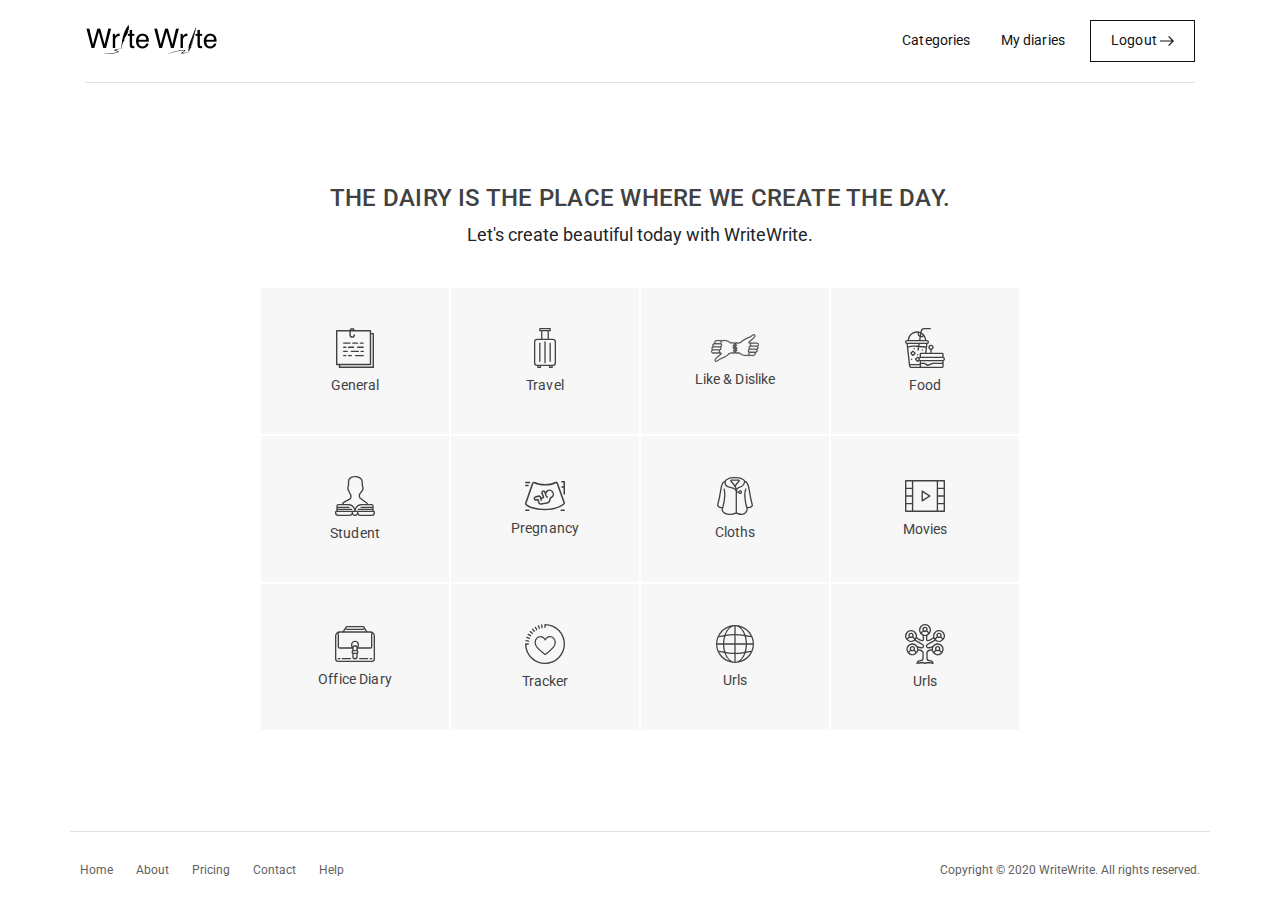
<file: index.html>
<!doctype html>
<html lang="en">
    <head>
        <!-- Required meta tags -->
        <meta charset="utf-8">
        <meta name="viewport" content="width=device-width, initial-scale=1, shrink-to-fit=no">
        <title>Home</title>
        <!-- CSS -->
        <link rel="stylesheet" href="css/bootstrap.min.css" integrity="sha384-Vkoo8x4CGsO3+Hhxv8T/Q5PaXtkKtu6ug5TOeNV6gBiFeWPGFN9MuhOf23Q9Ifjh" crossorigin="anonymous">
        <link href="https://fonts.googleapis.com/css2?family=Roboto:ital,wght@0,100;0,300;0,400;0,500;0,700;0,900;1,100;1,300;1,400;1,500;1,700;1,900&display=swap" rel="stylesheet">
        <link rel="stylesheet" href="css/style.css">
        <link rel="stylesheet" href="css/responsive.css">
    </head>
    <body>

        <!-- Header -->
        <header class="header">
            <div class="container">
                <nav class="navbar navbar-expand-lg navbar-light">
                    <a class="navbar-brand" href="#">
                        <img src="image/logo.png" alt="Write Write" class="img-fluid">
                    </a>
                    <button class="navbar-toggler" type="button" data-toggle="collapse" data-target="#navbarSupportedContent" aria-controls="navbarSupportedContent" aria-expanded="false" aria-label="Toggle navigation">
                        <span class="navbar-toggler-icon"></span>
                    </button>
                    <div class="collapse navbar-collapse" id="navbarSupportedContent">
                        <ul class="navbar-nav">
                            <li class="nav-item">
                                <a class="nav-link" href="#">Categories</a>
                            </li>
                            <li class="nav-item">
                                <a class="nav-link" href="#">My diaries</a>
                            </li>
                            <li class="nav-item">
                                <a class="nav-link btn" href="#">
                                    Logout
                                    <img src="image/left-arrow.svg" alt="" class="img-fluid">
                                </a>
                            </li>
                        </ul>
                    </div>
                </nav>
            </div>
        </header>
<!-- 
        <audio controls>
          <source src="http://vovan.s3ming.com/vovan.mp3" type="audio/mpeg">
        Your browser does not support the audio element.
        </audio> -->


        <section class="main home_main">
            <div class="container">
                <div class="row justify-content-center">
                    <div class="col-md-8">
                        <div class="ev_home_1">
                            <h2>The dairy is the place where we create the day.</h2>
                            <p>Let's create beautiful today with WriteWrite.</p>
                        </div>
                        <div class="ev_home_2">
                            <div class="row">
                                <div class="col-md-3 box_col">
                                    <a href="#">
                                        <div class="box">
                                            <img src="image/icon-1.svg" alt="" class="img-fluid">
                                            <h3>General</h3>
                                        </div>
                                    </a>
                                </div>
                                <div class="col-md-3 box_col">
                                    <a href="#">
                                        <div class="box">
                                            <img src="image/icon-2.svg" alt="" class="img-fluid">
                                            <h3>Travel</h3>
                                        </div>
                                    </a>
                                </div>
                                <div class="col-md-3 box_col">
                                    <a href="#">
                                        <div class="box">
                                            <img src="image/icon-3.svg" alt="" class="img-fluid">
                                            <h3>Like & Dislike</h3>
                                        </div>
                                    </a>
                                </div>
                                <div class="col-md-3 box_col">
                                    <a href="#">
                                        <div class="box">
                                            <img src="image/icon-4.svg" alt="" class="img-fluid">
                                            <h3>Food</h3>
                                        </div>
                                    </a>
                                </div>
                                <div class="col-md-3 box_col">
                                    <a href="#">
                                        <div class="box">
                                            <img src="image/icon-5.svg" alt="" class="img-fluid">
                                            <h3>Student</h3>
                                        </div>
                                    </a>
                                </div>
                                <div class="col-md-3 box_col">
                                    <a href="#">
                                        <div class="box">
                                            <img src="image/icon-6.svg" alt="" class="img-fluid">
                                            <h3>Pregnancy</h3>
                                        </div>
                                    </a>
                                </div>
                                <div class="col-md-3 box_col">
                                    <a href="#">
                                        <div class="box">
                                            <img src="image/icon-7.svg" alt="" class="img-fluid">
                                            <h3>Cloths</h3>
                                        </div>
                                    </a>
                                </div>
                                <div class="col-md-3 box_col">
                                    <a href="#">
                                        <div class="box">
                                            <img src="image/icon-8.svg" alt="" class="img-fluid">
                                            <h3>Movies</h3>
                                        </div>
                                    </a>
                                </div>
                                <div class="col-md-3 box_col">
                                    <a href="#">
                                        <div class="box">
                                            <img src="image/icon-9.svg" alt="" class="img-fluid">
                                            <h3>Office Diary</h3>
                                        </div>
                                    </a>
                                </div>
                                <div class="col-md-3 box_col">
                                    <a href="#">
                                        <div class="box">
                                            <img src="image/icon-10.svg" alt="" class="img-fluid">
                                            <h3>Tracker</h3>
                                        </div>
                                    </a>
                                </div>
                                <div class="col-md-3 box_col">
                                    <a href="#">
                                        <div class="box">
                                            <img src="image/icon-11.svg" alt="" class="img-fluid">
                                            <h3>Urls</h3>
                                        </div>
                                    </a>
                                </div>
                                <div class="col-md-3 box_col">
                                    <a href="#">
                                        <div class="box">
                                            <img src="image/icon-12.svg" alt="" class="img-fluid">
                                            <h3>Urls</h3>
                                        </div>
                                    </a>
                                </div>
                            </div>
                        </div>
                    </div>
                </div>
            </div>
        </section>

        <footer class="footer">
            <div class="container">
                <div class="row">
                    <div class="col-md-6 footer-1">
                        <ul>
                            <li><a href="#">Home</a></li>
                            <li><a href="#">About</a></li>
                            <li><a href="#">Pricing</a></li>
                            <li><a href="#">Contact</a></li>
                            <li><a href="#">Help</a></li>
                        </ul>
                    </div>
                    <div class="col-md-6 footer-2">
                        <p>Copyright © 2020 WriteWrite. All rights reserved.</p>
                    </div>
                </div>
            </div>
        </footer>

        <!-- jQuery first, then Popper.js, then Bootstrap JS -->
        <script src="js/jquery-3.4.1.slim.min.js" integrity="sha384-J6qa4849blE2+poT4WnyKhv5vZF5SrPo0iEjwBvKU7imGFAV0wwj1yYfoRSJoZ+n" crossorigin="anonymous"></script>
        <script src="js/popper.min.js" integrity="sha384-Q6E9RHvbIyZFJoft+2mJbHaEWldlvI9IOYy5n3zV9zzTtmI3UksdQRVvoxMfooAo" crossorigin="anonymous"></script>
        <script src="js/bootstrap.min.js" integrity="sha384-wfSDF2E50Y2D1uUdj0O3uMBJnjuUD4Ih7YwaYd1iqfktj0Uod8GCExl3Og8ifwB6" crossorigin="anonymous"></script>
    </body>
</html>
</file>
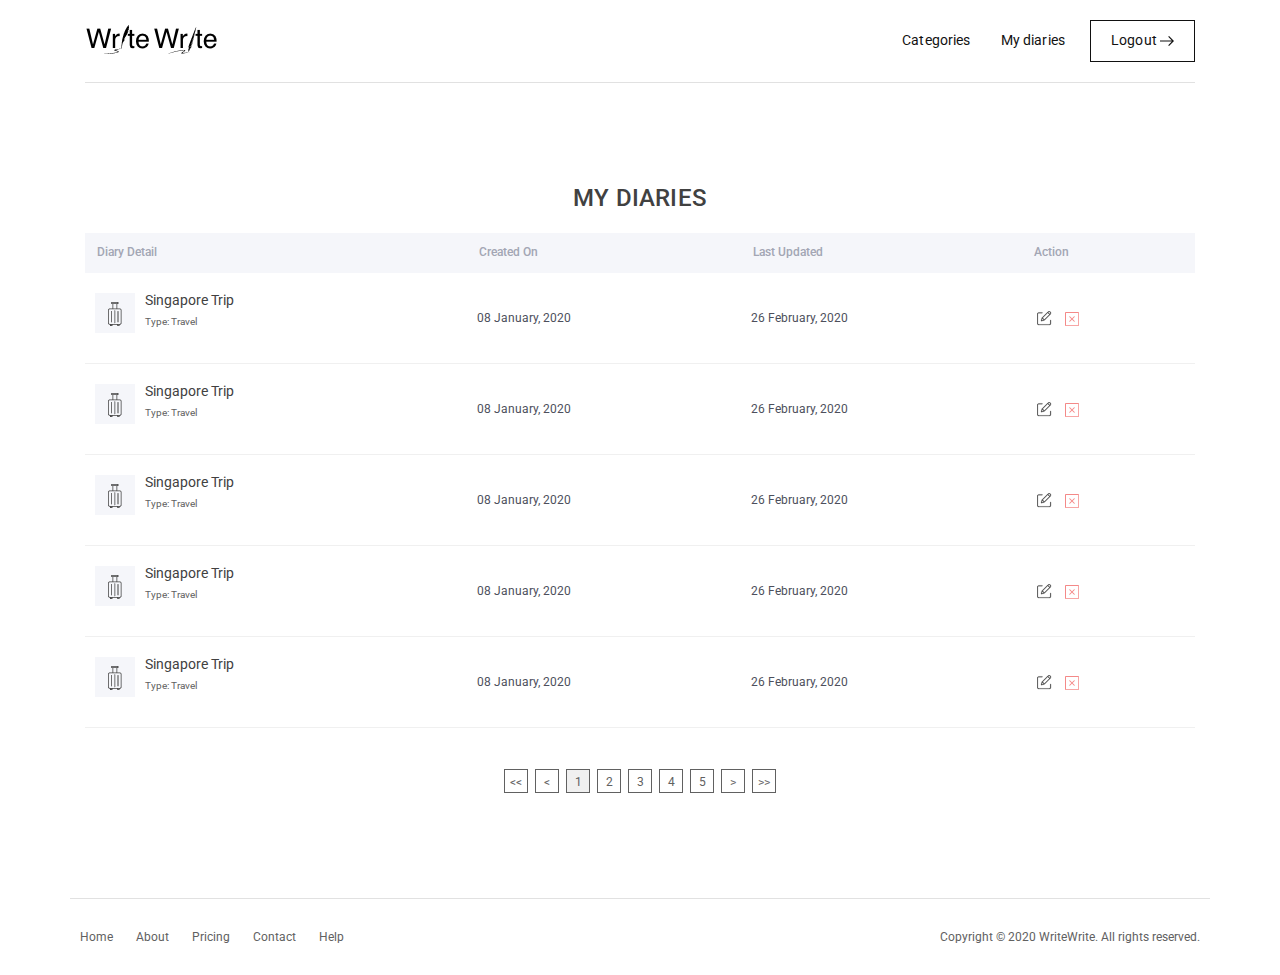
<file: mydiaries.html>
<!doctype html>
<html lang="en">
    <head>
        <!-- Required meta tags -->
        <meta charset="utf-8">
        <meta name="viewport" content="width=device-width, initial-scale=1, shrink-to-fit=no">
        <title>Home</title>
        <!-- CSS -->
        <link rel="stylesheet" href="css/bootstrap.min.css" integrity="sha384-Vkoo8x4CGsO3+Hhxv8T/Q5PaXtkKtu6ug5TOeNV6gBiFeWPGFN9MuhOf23Q9Ifjh" crossorigin="anonymous">
        <link href="https://fonts.googleapis.com/css2?family=Roboto:ital,wght@0,100;0,300;0,400;0,500;0,700;0,900;1,100;1,300;1,400;1,500;1,700;1,900&display=swap" rel="stylesheet">
        <link rel="stylesheet" href="css/style.css">
        <link rel="stylesheet" href="css/responsive.css">
    </head>
    <body>

        <!-- Header -->
        <header class="header">
            <div class="container">
                <nav class="navbar navbar-expand-lg navbar-light">
                    <a class="navbar-brand" href="#">
                        <img src="image/logo.png" alt="Write Write" class="img-fluid">
                    </a>
                    <button class="navbar-toggler" type="button" data-toggle="collapse" data-target="#navbarSupportedContent" aria-controls="navbarSupportedContent" aria-expanded="false" aria-label="Toggle navigation">
                        <span class="navbar-toggler-icon"></span>
                    </button>
                    <div class="collapse navbar-collapse" id="navbarSupportedContent">
                        <ul class="navbar-nav">
                            <li class="nav-item">
                                <a class="nav-link" href="#">Categories</a>
                            </li>
                            <li class="nav-item">
                                <a class="nav-link" href="#">My diaries</a>
                            </li>
                            <li class="nav-item">
                                <a class="nav-link btn" href="#">
                                    Logout
                                    <img src="image/left-arrow.svg" alt="" class="img-fluid">
                                </a>
                            </li>
                        </ul>
                    </div>
                </nav>
            </div>
        </header>
<!--
        <audio controls>
          <source src="http://vovan.s3ming.com/vovan.mp3" type="audio/mpeg">
        Your browser does not support the audio element.
        </audio> -->


        <section class="main diaries_main">
            <div class="container">
                <div class="row">
                    <div class="col-md-12">
                        <h2 class="title">My Diaries</h2>
                    </div>
                    <div class="col-md-12 table-responsive diaries_table">
                        <table class="table">
                            <thead>
                                <tr>
                                    <th>Diary Detail</th>
                                    <th>Created On</th>
                                    <th>Last Updated</th>
                                    <th>Action</th>
                                </tr>
                            </thead>
                            <tbody>
                                <tr>
                                    <td>
                                        <div class="d-flex">
                                            <div class="img">
                                                <img src="image/luggage.png" alt="">
                                            </div>
                                            <div class="cnt">
                                                <h3>Singapore Trip</h3>
                                                <p>Type: Travel</p>
                                            </div>
                                        </div>
                                    </td>
                                    <td> 08 January, 2020 </td>
                                    <td> 26 February, 2020 </td>
                                    <td class="action">
                                        <a href="#"> <img src="image/edit.png" alt=""> </a>
                                        <a href="#"> <img src="image/error.png" alt=""> </a>
                                    </td>
                                </tr>
                                <tr>
                                    <td>
                                        <div class="d-flex">
                                            <div class="img">
                                                <img src="image/luggage.png" alt="">
                                            </div>
                                            <div class="cnt">
                                                <h3>Singapore Trip</h3>
                                                <p>Type: Travel</p>
                                            </div>
                                        </div>
                                    </td>
                                    <td> 08 January, 2020 </td>
                                    <td> 26 February, 2020 </td>
                                    <td class="action">
                                        <a href="#"> <img src="image/edit.png" alt=""> </a>
                                        <a href="#"> <img src="image/error.png" alt=""> </a>
                                    </td>
                                </tr>
                                <tr>
                                    <td>
                                        <div class="d-flex">
                                            <div class="img">
                                                <img src="image/luggage.png" alt="">
                                            </div>
                                            <div class="cnt">
                                                <h3>Singapore Trip</h3>
                                                <p>Type: Travel</p>
                                            </div>
                                        </div>
                                    </td>
                                    <td> 08 January, 2020 </td>
                                    <td> 26 February, 2020 </td>
                                    <td class="action">
                                        <a href="#"> <img src="image/edit.png" alt=""> </a>
                                        <a href="#"> <img src="image/error.png" alt=""> </a>
                                    </td>
                                </tr>
                                <tr>
                                    <td>
                                        <div class="d-flex">
                                            <div class="img">
                                                <img src="image/luggage.png" alt="">
                                            </div>
                                            <div class="cnt">
                                                <h3>Singapore Trip</h3>
                                                <p>Type: Travel</p>
                                            </div>
                                        </div>
                                    </td>
                                    <td> 08 January, 2020 </td>
                                    <td> 26 February, 2020 </td>
                                    <td class="action">
                                        <a href="#"> <img src="image/edit.png" alt=""> </a>
                                        <a href="#"> <img src="image/error.png" alt=""> </a>
                                    </td>
                                </tr>
                                <tr>
                                    <td>
                                        <div class="d-flex">
                                            <div class="img">
                                                <img src="image/luggage.png" alt="">
                                            </div>
                                            <div class="cnt">
                                                <h3>Singapore Trip</h3>
                                                <p>Type: Travel</p>
                                            </div>
                                        </div>
                                    </td>
                                    <td> 08 January, 2020 </td>
                                    <td> 26 February, 2020 </td>
                                    <td class="action">
                                        <a href="#"> <img src="image/edit.png" alt=""> </a>
                                        <a href="#"> <img src="image/error.png" alt=""> </a>
                                    </td>
                                </tr>
                            </tbody>
                        </table>
                    </div>
                </div>
                <div class="col-md-12 nav_pagination_col text-center">
                    <ul class="nav_pagination">
                        <li class="first">
                            <a href="#"> << </a>
                        </li>
                        <li class="prev">
                            <a href="#"> < </a>
                        </li>
                        <li class="active"> <a href="#"> 1 </a> </li>
                        <li class=""> <a href="#"> 2 </a> </li>
                        <li class=""> <a href="#"> 3 </a> </li>
                        <li class=""> <a href="#"> 4 </a> </li>
                        <li class=""> <a href="#"> 5 </a> </li>
                        <li class="next"> <a href="#"> > </a> </li>
                        <li class="last"> <a href="#"> >> </a> </li>
                    </ul>
                </div>
            </div>
        </section>

        <footer class="footer">
            <div class="container">
                <div class="row">
                    <div class="col-md-6 footer-1">
                        <ul>
                            <li><a href="#">Home</a></li>
                            <li><a href="#">About</a></li>
                            <li><a href="#">Pricing</a></li>
                            <li><a href="#">Contact</a></li>
                            <li><a href="#">Help</a></li>
                        </ul>
                    </div>
                    <div class="col-md-6 footer-2">
                        <p>Copyright © 2020 WriteWrite. All rights reserved.</p>
                    </div>
                </div>
            </div>
        </footer>

        <!-- jQuery first, then Popper.js, then Bootstrap JS -->
        <script src="js/jquery-3.4.1.slim.min.js" integrity="sha384-J6qa4849blE2+poT4WnyKhv5vZF5SrPo0iEjwBvKU7imGFAV0wwj1yYfoRSJoZ+n" crossorigin="anonymous"></script>
        <script src="js/popper.min.js" integrity="sha384-Q6E9RHvbIyZFJoft+2mJbHaEWldlvI9IOYy5n3zV9zzTtmI3UksdQRVvoxMfooAo" crossorigin="anonymous"></script>
        <script src="js/bootstrap.min.js" integrity="sha384-wfSDF2E50Y2D1uUdj0O3uMBJnjuUD4Ih7YwaYd1iqfktj0Uod8GCExl3Og8ifwB6" crossorigin="anonymous"></script>
    </body>
</html>
</file>
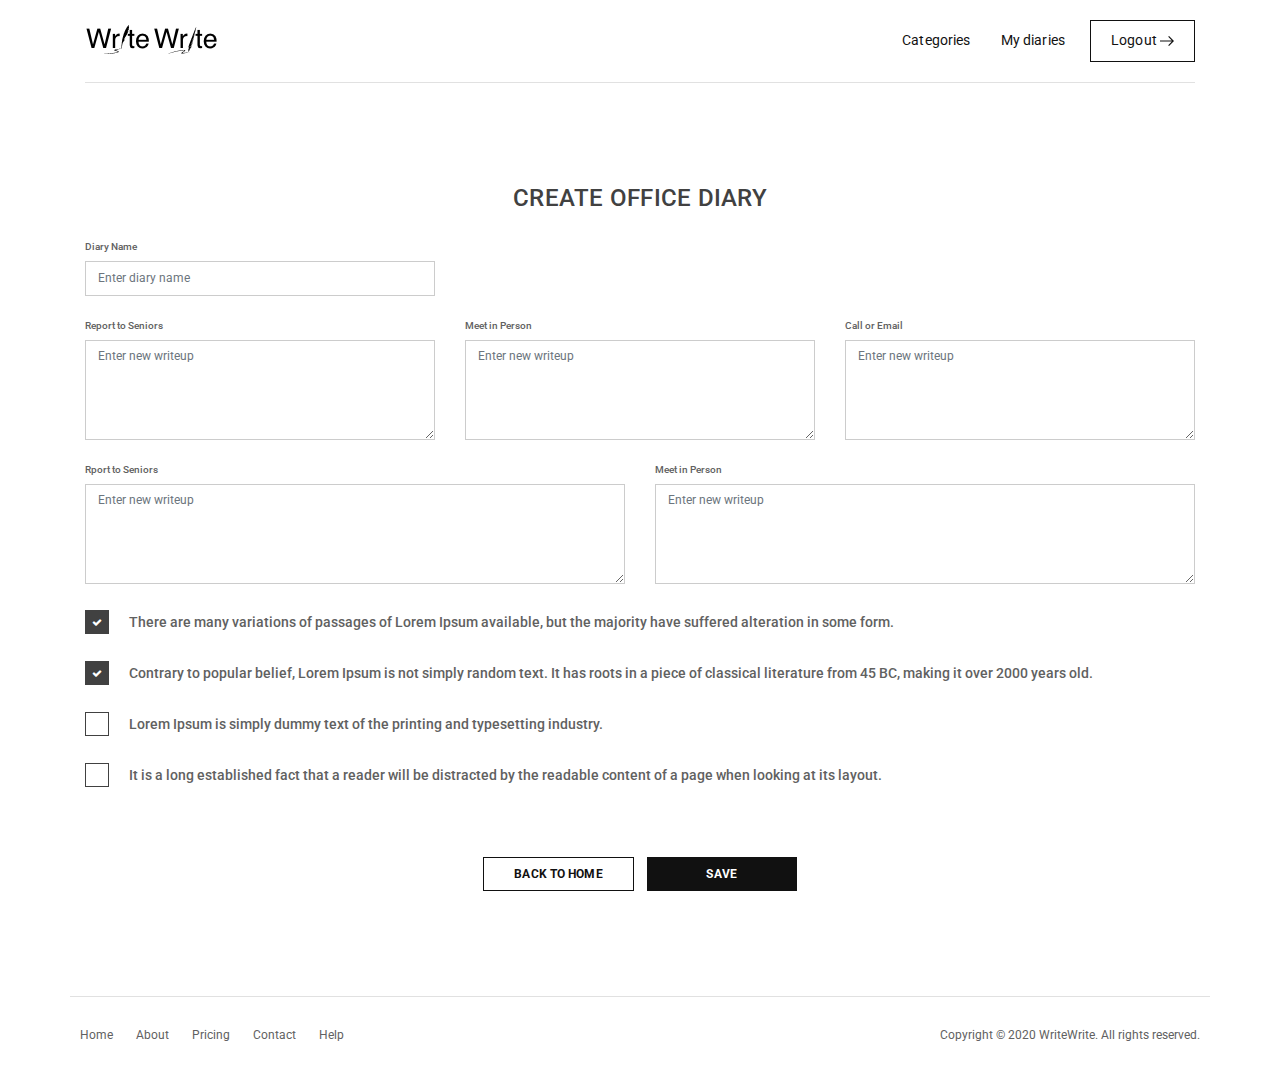
<file: office_diary.html>
<!doctype html>
<html lang="en">
    <head>
        <!-- Required meta tags -->
        <meta charset="utf-8">
        <meta name="viewport" content="width=device-width, initial-scale=1, shrink-to-fit=no">
        <title>WriteWrite</title>
        <!-- CSS -->
        <link rel="stylesheet" href="css/bootstrap.min.css" integrity="sha384-Vkoo8x4CGsO3+Hhxv8T/Q5PaXtkKtu6ug5TOeNV6gBiFeWPGFN9MuhOf23Q9Ifjh" crossorigin="anonymous">
        <link href="https://fonts.googleapis.com/css2?family=Roboto:ital,wght@0,100;0,300;0,400;0,500;0,700;0,900;1,100;1,300;1,400;1,500;1,700;1,900&display=swap" rel="stylesheet">
        <link rel="stylesheet" href="https://stackpath.bootstrapcdn.com/font-awesome/4.7.0/css/font-awesome.min.css">
        <link rel="stylesheet" href="css/style.css">
        <link rel="stylesheet" href="css/responsive.css">
    </head>
    <body>

        <!-- Header -->
        <header class="header">
            <div class="container">
                <nav class="navbar navbar-expand-lg navbar-light">
                    <a class="navbar-brand" href="#">
                        <img src="image/logo.png" alt="Write Write" class="img-fluid">
                    </a>
                    <button class="navbar-toggler" type="button" data-toggle="collapse" data-target="#navbarSupportedContent" aria-controls="navbarSupportedContent" aria-expanded="false" aria-label="Toggle navigation">
                        <span class="navbar-toggler-icon"></span>
                    </button>
                    <div class="collapse navbar-collapse" id="navbarSupportedContent">
                        <ul class="navbar-nav">
                            <li class="nav-item">
                                <a class="nav-link" href="#">Categories</a>
                            </li>
                            <li class="nav-item">
                                <a class="nav-link" href="#">My diaries</a>
                            </li>
                            <li class="nav-item">
                                <a class="nav-link btn" href="#">
                                    Logout
                                    <img src="image/left-arrow.svg" alt="" class="img-fluid">
                                </a>
                            </li>
                        </ul>
                    </div>
                </nav>
            </div>
        </header>
<!--
        <audio controls>
          <source src="http://vovan.s3ming.com/vovan.mp3" type="audio/mpeg">
        Your browser does not support the audio element.
        </audio> -->


        <section class="main office_main">
            <div class="container">
                <div class="row">
                    <div class="col-md-12">
                        <h2 class="title">Create Office Diary</h2>
                    </div>
                    <div class="col-md-12 office_form">
                        <form class="" action="#" method="">
                            <div class="row">
                                <div class="col-md-4 form-group">
                                    <label for="">Diary Name</label>
                                    <input type="text" name="" value="" placeholder="Enter diary name" class="form-control">
                                </div>
                            </div>
                            <div class="row">
                                <div class="col-md-4 form-group">
                                    <label for="">Report to Seniors </label>
                                    <textarea name="name" class="form-control" placeholder="Enter new writeup"></textarea>
                                </div>
                                <div class="col-md-4 form-group">
                                    <label for="">Meet in Person </label>
                                    <textarea name="name" class="form-control" placeholder="Enter new writeup"></textarea>
                                </div>
                                <div class="col-md-4 form-group">
                                    <label for="">Call or Email </label>
                                    <textarea name="name" class="form-control" placeholder="Enter new writeup"></textarea>
                                </div>
                            </div>
                            <div class="row">
                                <div class="col-md-6 form-group">
                                    <label for="">Rport to Seniors </label>
                                    <textarea name="name" class="form-control" placeholder="Enter new writeup"></textarea>
                                </div>
                                <div class="col-md-6 form-group">
                                    <label for="">Meet in Person </label>
                                    <textarea name="name" class="form-control" placeholder="Enter new writeup"></textarea>
                                </div>
                            </div>
                            <div class="row">
                                <div class="col-md-12">
                                    <div class="d-flex">
                                        <div class="checkbox">
                                            <input id="check_1" type="checkbox" name="" value="" checked>
                                            <label for="check_1"></label>
                                        </div>
                                        <p>There are many variations of passages of Lorem Ipsum available, but the majority have suffered alteration in some form.</p>
                                    </div>
                                </div>
                                <div class="col-md-12">
                                    <div class="d-flex">
                                        <div class="checkbox">
                                            <input id="check_2" type="checkbox" name="" value="" checked>
                                            <label for="check_2"></label>
                                        </div>
                                        <p>Contrary to popular belief, Lorem Ipsum is not simply random text. It has roots in a piece of classical literature from 45 BC, making it over 2000 years old.</p>
                                    </div>
                                </div>
                                <div class="col-md-12">
                                    <div class="d-flex">
                                        <div class="checkbox">
                                            <input id="check_3" type="checkbox" name="" value="">
                                            <label for="check_3"></label>
                                        </div>
                                        <p>Lorem Ipsum is simply dummy text of the printing and typesetting industry.</p>
                                    </div>
                                </div>
                                <div class="col-md-12">
                                    <div class="d-flex">
                                        <div class="checkbox">
                                            <input id="check_4" type="checkbox" name="" value="">
                                            <label for="check_4"></label>
                                        </div>
                                        <p>It is a long established fact that a reader will be distracted by the readable content of a page when looking at its layout.</p>
                                    </div>
                                </div>
                            </div>
                            <div class="row">
                                <div class="col-md-12 text-center mt-5">
                                    <a href="#" class="btn btn-light">Back to home</a>
                                    <a href="#" class="btn btn-dark">Save</a>
                                </div>
                            </div>
                        </form>
                    </div>
                </div>
            </div>
        </section>

        <footer class="footer">
            <div class="container">
                <div class="row">
                    <div class="col-md-6 footer-1">
                        <ul>
                            <li><a href="#">Home</a></li>
                            <li><a href="#">About</a></li>
                            <li><a href="#">Pricing</a></li>
                            <li><a href="#">Contact</a></li>
                            <li><a href="#">Help</a></li>
                        </ul>
                    </div>
                    <div class="col-md-6 footer-2">
                        <p>Copyright © 2020 WriteWrite. All rights reserved.</p>
                    </div>
                </div>
            </div>
        </footer>

        <!-- jQuery first, then Popper.js, then Bootstrap JS -->
        <script src="js/jquery-3.4.1.slim.min.js" integrity="sha384-J6qa4849blE2+poT4WnyKhv5vZF5SrPo0iEjwBvKU7imGFAV0wwj1yYfoRSJoZ+n" crossorigin="anonymous"></script>
        <script src="js/popper.min.js" integrity="sha384-Q6E9RHvbIyZFJoft+2mJbHaEWldlvI9IOYy5n3zV9zzTtmI3UksdQRVvoxMfooAo" crossorigin="anonymous"></script>
        <script src="js/bootstrap.min.js" integrity="sha384-wfSDF2E50Y2D1uUdj0O3uMBJnjuUD4Ih7YwaYd1iqfktj0Uod8GCExl3Og8ifwB6" crossorigin="anonymous"></script>
    </body>
</html>
</file>
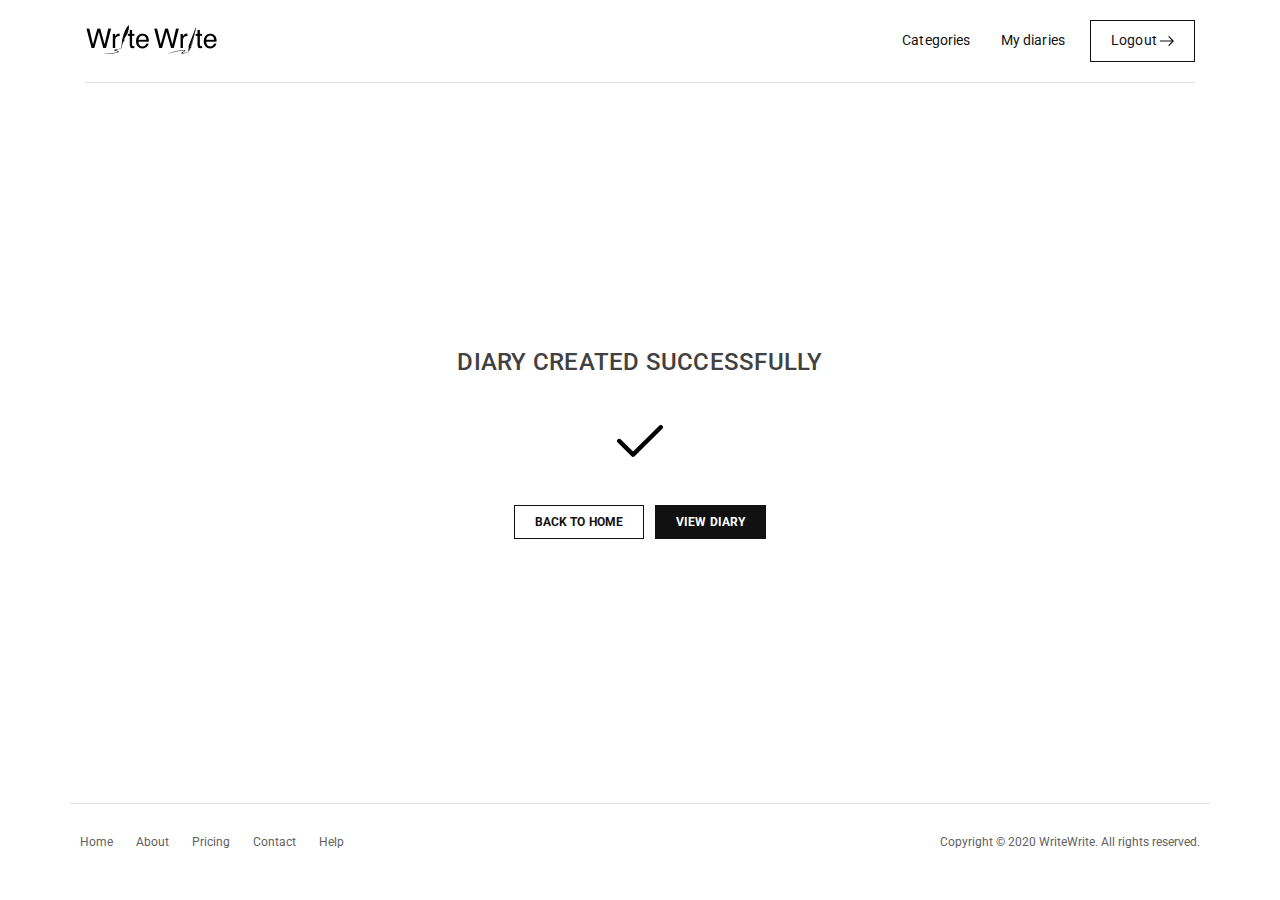
<file: save.html>
<!doctype html>
<html lang="en">
    <head>
        <!-- Required meta tags -->
        <meta charset="utf-8">
        <meta name="viewport" content="width=device-width, initial-scale=1, shrink-to-fit=no">
        <title>Home</title>
        <!-- CSS -->
        <link rel="stylesheet" href="css/bootstrap.min.css" integrity="sha384-Vkoo8x4CGsO3+Hhxv8T/Q5PaXtkKtu6ug5TOeNV6gBiFeWPGFN9MuhOf23Q9Ifjh" crossorigin="anonymous">
        <link href="https://fonts.googleapis.com/css2?family=Roboto:ital,wght@0,100;0,300;0,400;0,500;0,700;0,900;1,100;1,300;1,400;1,500;1,700;1,900&display=swap" rel="stylesheet">
        <link rel="stylesheet" href="css/style.css">
        <link rel="stylesheet" href="css/responsive.css">
    </head>
    <body>

        <!-- Header -->
        <header class="header">
            <div class="container">
                <nav class="navbar navbar-expand-lg navbar-light">
                    <a class="navbar-brand" href="#">
                        <img src="image/logo.png" alt="Write Write" class="img-fluid">
                    </a>
                    <button class="navbar-toggler" type="button" data-toggle="collapse" data-target="#navbarSupportedContent" aria-controls="navbarSupportedContent" aria-expanded="false" aria-label="Toggle navigation">
                        <span class="navbar-toggler-icon"></span>
                    </button>
                    <div class="collapse navbar-collapse" id="navbarSupportedContent">
                        <ul class="navbar-nav">
                            <li class="nav-item">
                                <a class="nav-link" href="#">Categories</a>
                            </li>
                            <li class="nav-item">
                                <a class="nav-link" href="#">My diaries</a>
                            </li>
                            <li class="nav-item">
                                <a class="nav-link btn" href="#">
                                    Logout
                                    <img src="image/left-arrow.svg" alt="" class="img-fluid">
                                </a>
                            </li>
                        </ul>
                    </div>
                </nav>
            </div>
        </header>


        <section class="main save_main">
            <div class="container">
                <div class="box">
                    <h2>Diary Created Successfully</h2>
                    <img src="image/check.svg" alt="" class="mt-5 mb-5">
                    <div class="btn_row">
                        <a href="#" class="btn btn-light">Back to home</a>
                        <a href="#" class="btn btn-dark ml-2">View Diary</a>
                    </div>
                </div>
            </div>
        </section>

        <footer class="footer">
            <div class="container">
                <div class="row">
                    <div class="col-md-6 footer-1">
                        <ul>
                            <li><a href="#">Home</a></li>
                            <li><a href="#">About</a></li>
                            <li><a href="#">Pricing</a></li>
                            <li><a href="#">Contact</a></li>
                            <li><a href="#">Help</a></li>
                        </ul>
                    </div>
                    <div class="col-md-6 footer-2">
                        <p>Copyright © 2020 WriteWrite. All rights reserved.</p>
                    </div>
                </div>
            </div>
        </footer>

        <!-- jQuery first, then Popper.js, then Bootstrap JS -->
        <script src="js/jquery-3.4.1.slim.min.js" integrity="sha384-J6qa4849blE2+poT4WnyKhv5vZF5SrPo0iEjwBvKU7imGFAV0wwj1yYfoRSJoZ+n" crossorigin="anonymous"></script>
        <script src="js/popper.min.js" integrity="sha384-Q6E9RHvbIyZFJoft+2mJbHaEWldlvI9IOYy5n3zV9zzTtmI3UksdQRVvoxMfooAo" crossorigin="anonymous"></script>
        <script src="js/bootstrap.min.js" integrity="sha384-wfSDF2E50Y2D1uUdj0O3uMBJnjuUD4Ih7YwaYd1iqfktj0Uod8GCExl3Og8ifwB6" crossorigin="anonymous"></script>
    </body>
</html>
</file>
<file: css/style.css>
/*
* main style
*/
body{
    font-family: 'Roboto', sans-serif;
    font-size: 14px;
    line-height: 24px;
}
h1, h2, h3, h4, h5{
    font-family: 'Roboto', sans-serif;
}
.main{
    min-height: 80vh;
    padding: 100px 0px;
}
.btn-light{
    border: solid 1px #111111;
    background-color: #ffffff;
    border-radius: 0;
    padding: 10px 20px;
    font-size: 12px;
    font-weight: bold;
    font-stretch: normal;
    font-style: normal;
    line-height: 1;
    letter-spacing: 0.12px;
    text-align: center;
    color: #111111;
    text-transform: uppercase;
    outline: none;
}
.btn-light:hover{
    background: #fff;
    transition-duration: 0.7s;
    opacity: 0.7;
}
.btn-dark{
    border: solid 1px #111111;
    background-color: #111111;
    border-radius: 0;
    padding: 10px 20px;
    font-size: 12px;
    font-weight: bold;
    font-stretch: normal;
    font-style: normal;
    line-height: 1;
    letter-spacing: 0.12px;
    text-align: center;
    color: #fff;
    text-transform: uppercase;
    outline: none;
}
.btn-dark:active,
.btn-dark:hover{
    background: #111111 !important;
    transition-duration: 0.7s;
    opacity: 0.7;
    border: solid 1px #111111 !important;
    outline: none;
}

/*
* header
*/
.navbar-collapse{
    justify-content: flex-end;
    align-items: center;
}
.header .navbar{
    padding: 20px 0;
    border-bottom: 1px solid #E1E1E1;
}
.navbar-light .navbar-nav .nav-link{
    font-size: 14px;
    font-weight: normal;
    font-stretch: normal;
    font-style: normal;
    line-height: 1.14;
    letter-spacing: 0.14px;
    text-align: right;
    color: #111111;
    padding: 10px 15px;
}
.navbar-light .navbar-nav .nav-link.btn{
    border: solid 1px #111111;
    border-radius: 0px;
    padding: 12px 20px;
    margin-left: 10px;
}
.header .navbar .navbar-nav{
    align-items: center;
}


/*
* footer
*/
.footer .container{
    border-top: 1px solid #E1E1E1;
    padding: 15px 0;
}
.footer-1 ul{
    padding: 0;
    margin: 0;
    list-style: none;
}
.footer-1 li{
    list-style: none;
    display: inline-block;
    margin: 10px;
}
.footer-1 li a{
    font-size: 12px;
    font-weight: normal;
    font-stretch: normal;
    font-style: normal;
    line-height: 2.17;
    letter-spacing: normal;
    color: #616161;
}
.footer .row{
    align-items: center;
}
.footer p{
    margin: 10px;
    font-size: 12px;
    font-weight: normal;
    font-stretch: normal;
    font-style: normal;
    line-height: 2.17;
    letter-spacing: normal;
    color: #616161;
}
.footer-2{
    text-align: right;
}


/*
* home
*/
.ev_home_1 {
    text-align: center;
     font-size: 18px;
}
.ev_home_1 h2{
    font-size: 24px;
    font-weight: 500;
    font-stretch: normal;
    font-style: normal;
    line-height: 1.25;
    letter-spacing: 0.24px;
    text-align: center;
    color: #414141;
    text-transform: uppercase;
    margin: 0 0 10px;
}
.ev_home_2 .box_col{
    background-color: rgba(240,240,240,0.5);
    text-align: center;
    border:1px solid #fff;
    display: flex;
    padding: 40px 0;
}
.ev_home_2 .box_col a{
    margin: auto;
}
.ev_home_2 .box_col h3{
    font-size: 14px;
    font-weight: normal;
    font-stretch: normal;
    font-style: normal;
    line-height: 1.14;
    letter-spacing: 0.14px;
    text-align: center;
    color: #414141;
    margin: 10px 0 0;
}
.ev_home_2{
    margin-top: 40px;
}

/*
* save page
*/
.save_main{
    display: flex;
}
.save_main .container{
    display: flex;
}
.save_main .container .box{
    margin: auto;
    text-align: center;
}
.save_main .container .box h2{
    font-size: 24px;
    font-weight: 500;
    font-stretch: normal;
    font-style: normal;
    line-height: 1.25;
    letter-spacing: 0.24px;
    text-align: center;
    color: #414141;
    text-transform: uppercase;
    margin: 0;
}


/*
* my diaries
*/
.diaries_table thead{
    background-color: #f5f6fa;
}
.diaries_table .table thead th{
    border:none;
    font-size: 12px;
    font-weight: 500;
    font-stretch: normal;
    font-style: normal;
    line-height: 1.33;
    letter-spacing: normal;
    text-align: left;
    color: #a3a6b4;
}
.diaries_table .table tbody td{
    border:none;
    padding: 20px 10px;
    border-bottom: 1px solid #f0f0f0;
    vertical-align: middle;
    font-size: 12px;
    font-weight: normal;
    font-stretch: normal;
    font-style: normal;
    line-height: 1.67;
    letter-spacing: normal;
    text-align: left;
    color: #4d4f5c;
}
.diaries_table .table .d-flex .img{
    background-color: #f5f6fa;
    width: 40px;
    height: 40px;
    text-align: center;
    line-height: 40px;
}
.diaries_table .table .d-flex .cnt h3{
    font-size: 14px;
    font-weight: normal;
    font-stretch: normal;
    font-style: normal;
    line-height: 1;
    letter-spacing: normal;
    text-align: left;
    color: #414141;
    margin: 0 0 10px;
}
.diaries_table .table .d-flex .cnt{
    margin-left: 10px;
}
.diaries_table .table .d-flex .cnt p{
    font-size: 10px;
    font-weight: normal;
    font-stretch: normal;
    font-style: normal;
    line-height: 1;
    letter-spacing: normal;
    text-align: left;
    color: #616161;
}
.diaries_table .table td.action a{
    margin: 0 5px;
}
.diaries_main .title{
    font-size: 24px;
    font-weight: 500;
    font-stretch: normal;
    font-style: normal;
    line-height: 1.25;
    letter-spacing: 0.24px;
    text-align: center;
    color: #414141;
    text-transform: uppercase;
    margin:0 0 20px;
}
.nav_pagination{
    list-style: none;
    margin: 0;
    padding: 0;
    margin-top: 20px;
}
.nav_pagination li{
    display: inline-block;
    list-style: none;
    margin: 5px 2px;
}
.nav_pagination li a{
    border: solid 0.5px #616161;
    background-color: #ffffff;
    width: 24px;
    height: 24px;
    text-align: center;
    font-size: 12px;
    line-height: 24px;
    color: #616161;
    display: inline-block;
    text-decoration: none;
}
.nav_pagination li a img{
    width: 12px;
}
.nav_pagination li.active a{
    background-color: #f0f0f0;
}



/*
* office
*/
.office_form .form-control{
    border: solid 1px #cccccc;
    background-color: #ffffff;
    border-radius: 0;
    outline: none;
    font-size: 12px;
    text-align: left;
    min-height: 35px;
    box-shadow: none;
}
.office_form textarea.form-control{
    min-height:100px;
}
.office_form label{
    font-size: 10px;
    font-weight: 500;
    font-stretch: normal;
    font-style: normal;
    line-height: 1.3;
    letter-spacing: normal;
    text-align: left;
    color: #616161;
}
.office_main .title{
    font-size: 24px;
    font-weight: 500;
    font-stretch: normal;
    font-style: normal;
    line-height: 1.25;
    letter-spacing: 0.24px;
    text-align: center;
    color: #414141;
    text-transform: uppercase;
    margin:0 0 20px;
}
.office_form .checkbox{
    position: relative;
}
.office_form .checkbox input{
    opacity: 0;
    position: absolute;
}
.office_form .checkbox label{
    width: 24px;
    height: 24px;
    border: solid 1px #414141;
    background-color: #ffffff;
    margin: 0;
    cursor: pointer;
}
.office_form p{
    font-size: 14px;
    font-weight: 500;
    font-stretch: normal;
    font-style: normal;
    line-height: 24px;
    letter-spacing: normal;
    text-align: left;
    color: #616161;
    margin: 0;
}
.office_form .d-flex{
    margin:10px 0;
}
.office_form .checkbox input[type="checkbox"]:checked + label{
    background: #414141;

}
.office_form .checkbox input[type="checkbox"]:checked + label:after{
    content: "\f00c";
    display: inline-block;
    font: normal normal normal 14px/1 FontAwesome;
    font-size: inherit;
    text-rendering: auto;
    position: absolute;
    color: #fff;
    text-align: center;
    line-height: 22px;
    left: 7px;
}
.office_form .d-flex p{
    margin-left: 20px;
}
.office_form .btn{
    padding: 10px 30px;
    min-width: 150px;
    margin: 5px;
}



















/**/
</file>
<file: css/responsive.css>
@media (max-width:767px) {
    .row{
        margin: 0;
    }
    .footer-2{
        text-align: center;
    }
    .ev_home_1 h2 {
        font-size: 18px;
        line-height: 28px;
    }
    .ev_home_1 {
        font-size: 14px;
    }
    .navbar-collapse {
        padding: 20px 0 10px;
    }
    .footer-1 ul{
        text-align: center;
    }
    .save_main .container .box h2 {
        font-size: 18px;
    }
    .diaries_table .table .d-flex .cnt h3{
        font-size: 12px;
        line-height: 16px;
    }
}
@media (min-width:768px) and (max-width:991px) {

}
@media (max-width:991px) {
    .main{
        padding: 40px 0px;
    }
    .navbar-light .navbar-toggler-icon{
        background-image: url("data:image/svg+xml,%3csvg xmlns='http://www.w3.org/2000/svg' width='30' height='30' viewBox='0 0 30 30'%3e%3cpath stroke='rgba(255, 255, 255, 1)' stroke-linecap='round' stroke-miterlimit='10' stroke-width='2' d='M4 7h22M4 15h22M4 23h22'/%3e%3c/svg%3e");
    }
    .navbar-light .navbar-toggler{
        background: #414141;
        outline: none;
        border-radius: 0;
    }
    .main.save_main{
        padding: 0;
    }
}
@media (min-width:992px) and (max-width:1199px) {
    .ev_home_1 h2 {
        font-size: 22px;
    }
}
</file>
